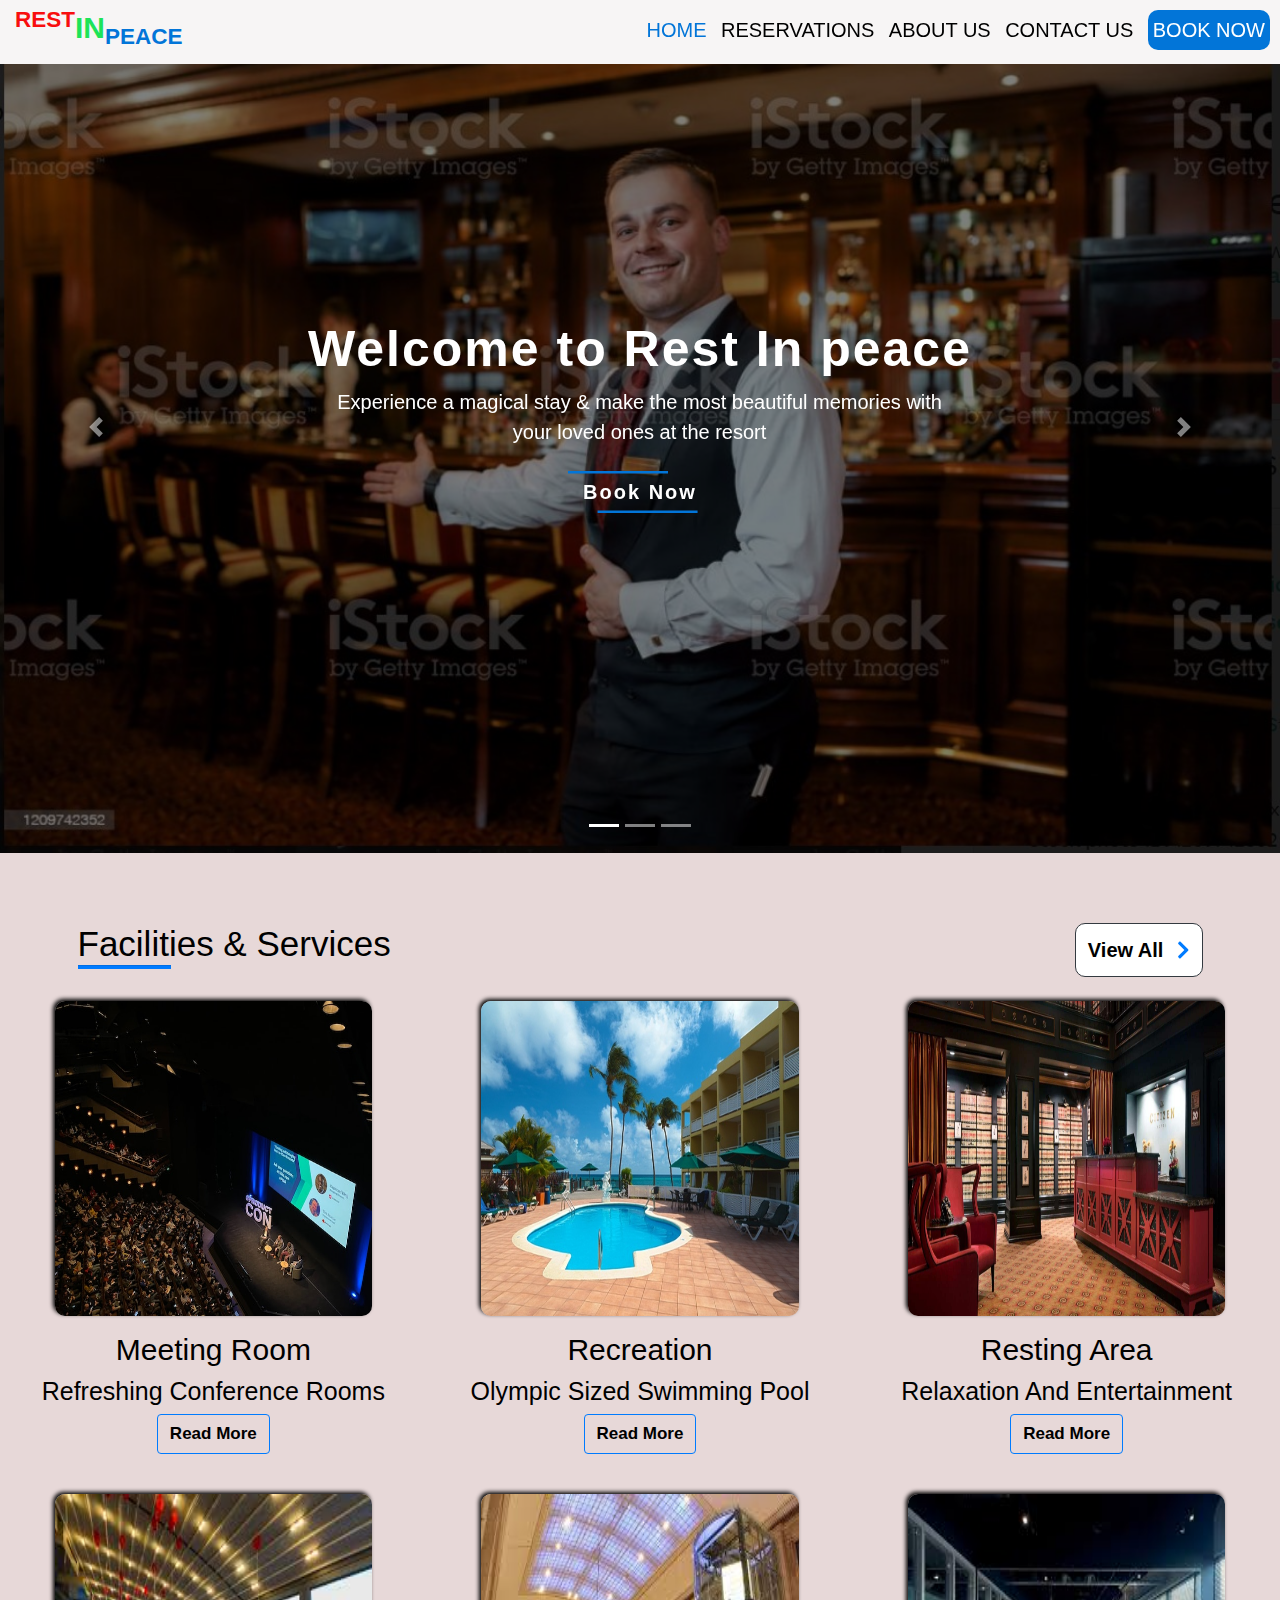
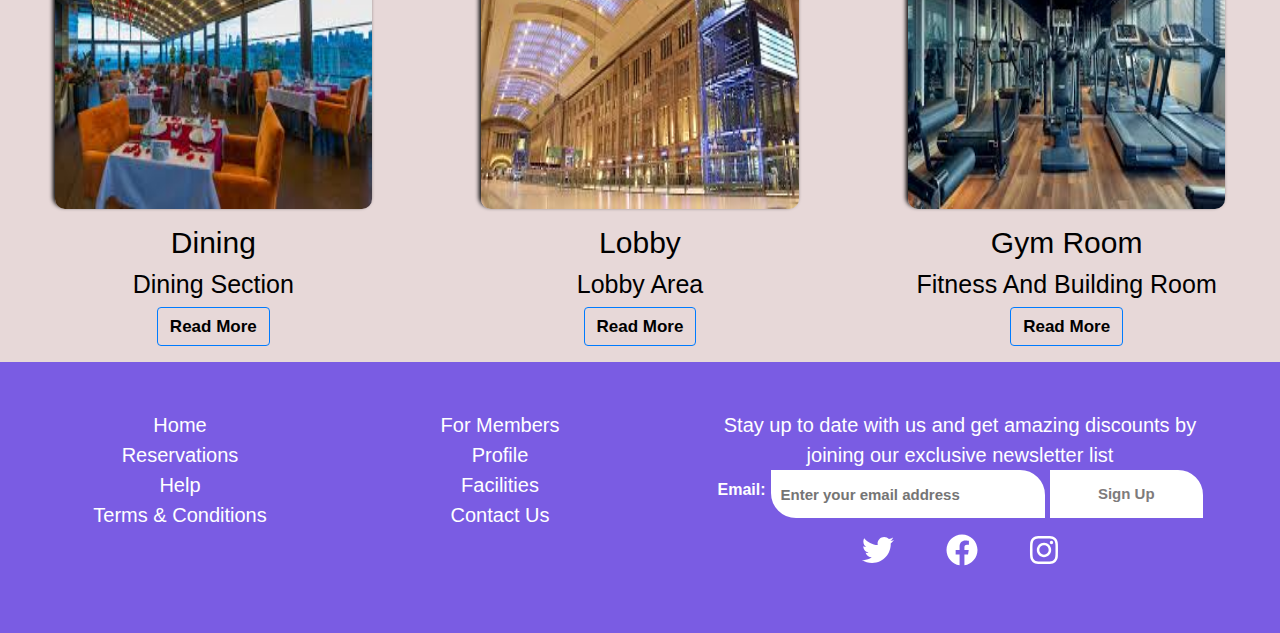
<file: index.html>
<!DOCTYPE html>
<html lang="en">
<head>
    <meta charset="UTF-8">
    <meta name="viewport" content="width=device-width, initial-scale=1.0">
    <meta name="description" content="The landing page of pleasure point hotel website">
    <!--link to css, bootstrap and fontawesome and font-family-->
    <link rel="stylesheet" href="./css/index.css" media="screen">
    <link rel="stylesheet" href="https://stackpath.bootstrapcdn.com/bootstrap/4.5.0/css/bootstrap.min.css" media="screen">
    <link href="https://fonts.googleapis.com/css2?family=Oswald&display=swap" rel="stylesheet">
    <link rel="stylesheet" href="https://unpkg.com/aos@2.3.1/dist/aos.css">
    <title>restInPeace.com</title>
</head>
<body>

    <!--start of header tag-->
    <header class="container-fluid">

        <!--start of hamburger button on small screen size-->
        <div class="collapse-btn d-md-none">
            <span class="collapse-btn__burger"></span>
        </div>
        <!--end of burger div on small screen size-->
        
        <!--start of logo-->
        <h1 id="logo"><sup>Rest</sup>in<sub>peace</sub></h1>
        <!--end of logo-->

        <!--start of navigation bar-->
        <nav class="nav">        
            <ul class="menu-nav">
                <li class="menu-nav__item"><a href="#home" class="menu-nav__link active" accesskey="h"><i class="fas fa-home d-md-none mr-2"></i>home</a></li>
                <li class="menu-nav__item"><a href="./html/reservation.html" class="menu-nav__link" accesskey="r"><i class="fas fa-key d-md-none mr-2"></i>reservations</a></li>
                <li class="menu-nav__item"><a href="./html/about.html" class="menu-nav__link" accesskey="a"><i class="fas fa-hotel d-md-none mr-2"></i>about us</a></li>
                <li class="menu-nav__item"><a href="./html/contact.html" class="menu-nav__link" accesskey="c"><i class="fas fa-phone d-md-none mr-2"></i>contact us</a></li>
                <li class="menu-nav__item" id="unique-li"><a href="./html/contact.html" id="unique__link" accesskey="b">book now</a></li>
            </ul>
        </nav>
        <!--end of navigation bar-->

    </header>
    <!--end of header tag-->

    <!--start of carousel section-->
    <section class="section1" id="home">
        <!--showing on small screen only-->
        <div class="d-md-none carousel slide" data-ride="carousel">
            <div class="carousel-inner">
                <div class="carousel-item active">
                    <img src="./images/wel.jpg" alt="First Image" class="d-block w-100 first-img">
                    <div class="carousel-caption embedded-text">
                        <h2 data-aos="zoom-in" data-aos-delay="100" data-aos-duration="1000" data-aos-easing="ease-in-out">Welcome to Rest In peace</h2>
                        <p data-aos="flip-left" data-aos-delay="1000" data-aos-duration="1000">Experience a magical stay & make the most beautiful memories with your loved ones at the resort</p>
                        <div class="text-center text-capitalize btn-div small-btn" data-aos="zoom-out" data-aos-delay="1000" data-aos-duration="1000">
                            <a href="./html/contact.html#book" class="text-white">
                                <svg><rect></rect></svg>
                                book now 
                            </a>
                        </div>
                    </div>
                </div>
            </div>
        </div>
        <!--end of showing on small screen-->

        <!--start of carousel showing on larger screens-->
        <div id="indicator" class="d-none d-md-block carousel slide" data-ride="carousel">
            <ol class="carousel-indicators">
                <li data-target="#indicator" data-slide-to="0" class="active"></li>
                <li data-target="#indicator" data-slide-to="1"></li>
                <li data-target="#indicator" data-slide-to="2"></li>
            </ol>
            <div class="carousel-inner">
                <div class="carousel-item active">
                    <img src="./images/wel.jpg" alt="First Image" class="d-block w-100 first-img">
                    <div class="carousel-caption d-none d-md-block embedded-text">
                        <h2  data-aos="zoom-in" data-aos-delay="100" data-aos-duration="1000" data-aos-easing="ease-in-out">Welcome to Rest In peace</h2>
                        <p data-aos="flip-left" data-aos-delay="1000" data-aos-duration="1000">Experience a magical stay & make the most beautiful memories with your loved ones at the resort</p>
                        <div class="text-center text-capitalize btn-div" data-aos="zoom-out" data-aos-delay="1000" data-aos-duration="1000">
                            <a href="./html/contact.html#book" class="text-white">
                                <svg><rect></rect></svg>
                                book now 
                            </a>
                        </div>
                    </div>
                </div>
                <div class="carousel-item">
                    <img src="./images/holiday1.jpg" alt="Second Image" class="d-block w-100 first-img">
                    <div class="carousel-caption d-none d-md-block embedded-text">
                        <h2>Welcome to Rest In peace</h2>
                        <p>Experience a magical stay & make the most beautiful memories with your loved ones at the resort</p>
                        <div class="text-center text-capitalize btn-div">
                            <a href="./html/contact.html#book" class="text-white">
                                <svg><rect></rect></svg>
                                book now 
                            </a>
                        </div>
                    </div>
                </div>
                <div class="carousel-item">
                    <img src="./images/pool_and_hotel.jpg" alt="Third Image" class="d-block w-100 first-img">
                    <div class="carousel-caption embedded-text">
                        <h2>Welcome to Rest In peace</h2>
                        <p>Experience a magical stay & make the most beautiful memories with your loved ones at the resort</p>
                        <div class="text-center text-capitalize btn-div">
                            <a href="./html/contact.html#book" class="text-white">
                                <svg><rect></rect></svg>
                                book now 
                            </a>
                        </div>
                    </div>
                </div>
            </div>
            <a href="#indicator" role="button" data-slide="prev" class="carousel-control-prev">
                <span class="carousel-control-prev-icon" aria-hidden="true"></span>
                <span class="sr-only">Previous</span>
            </a>
            <a href="#indicator" role="button" data-slide="next" class="carousel-control-next">
                <span class="carousel-control-next-icon" aria-hidden="true"></span>
                <span class="sr-only">Next</span>
            </a>
        </div>
        <!--end of showing on larger screens-->
    
    </section>
    <!--end of carousel section-->

    <!--start of facilities section-->
<section class="section3 container-fluid" id="facilities">
    <!--start of heading for facility part-->
    <div class="section2__head">
        <h3 class="text-capitalize">facilities & services<hr class="bg-primary second-hr"></h3>
        <button class="text-capitalize btn btn-outline-dark d-none d-md-block bg-white">
        <a href="./html/reservation.html">view all <i class="fas fa-chevron-right ml-2 fa-1x text-primary"></i></a>
        </button>
    </div>
    <!--end of heading for facilities part-->

    <!--start of flex style for facility part-->
    <div class="section2__flex">
        <div class="row">
            <div class="mt-4 col-md-6 col-lg-4">
                <figure>
                    <img class="second-img" src="./images/product-school-dJICd7b_LlE-unsplash.jpg" alt="My Suite">
                    <figcaption>
                        <h4 class="mt-3 text-capitalize">meeting room</h4>
                        <h5 class="text-capitalize">refreshing conference rooms</h5>
                        <button class="btn btn-outline-primary text-capitalize" data-toggle="modal" data-target="#read1">
                            <a href="#facilities" class="first-a">read more</a>
                        </button>
                    </figcaption>
                </figure>

                <!-- Modal -->
                <div class="modal fade" id="read1" tabindex="-1" role="dialog" aria-labelledby="exampleModalCenterTitle" aria-hidden="true">
                    <div class="modal-dialog modal-dialog-centered" role="document">
                      <div class="modal-content bg-white">
                        <div class="modal-header">
                          <h6 class="modal-title" id="exampleModalLongTitle">MEETING ROOM</h6>
                          <button type="button" class="close modal-btn" data-dismiss="modal" aria-label="Close">
                            <span aria-hidden="true">&times;</span>
                          </button>
                        </div>
                        <div class="modal-body">
                          <p>Our Conference room is quiet,cool and nice for handling for your various business</p>
                        </div>
                      </div>
                    </div>
                </div>
                <!--end of modal-->
            </div>

            <div class="mt-4 col-md-6 col-lg-4">
                <figure>
                    <img class="second-img" src="./images/pool_and_hotel.jpg" alt="My Suite">
                    <figcaption>
                        <h4 class="mt-3 text-capitalize">recreation</h4>
                        <h5 class="text-capitalize">olympic sized swimming pool</h5>
                        <button class="btn btn-outline-primary text-capitalize" data-toggle="modal" data-target="#read2">
                            <a href="#facilities" class="first-a">read more</a>
                        </button>
                    </figcaption>
                </figure>

                <!-- Modal -->
                <div class="modal fade" id="read2" tabindex="-1" role="dialog" aria-labelledby="exampleModalCenterTitle" aria-hidden="true">
                    <div class="modal-dialog modal-dialog-centered" role="document">
                      <div class="modal-content bg-white">
                        <div class="modal-header">
                          <h6 class="modal-title" id="exampleModalLongTitle">RECREATION</h6>
                          <button type="button" class="close modal-btn" data-dismiss="modal" aria-label="Close">
                            <span aria-hidden="true">&times;</span>
                          </button>
                        </div>
                        <div class="modal-body">
                          <p>Our Recreation area is one of the coolest place and is the best when talking about comfortability</p>
                        </div>
                      </div>
                    </div>
                </div>
                <!--end of modal-->
            </div>

            <div class="mt-4 d-none d-md-block col-md-6 col-lg-4">
                <figure>
                    <img class="second-img" src="./images/rest.jpg" alt="My Suite">
                    <figcaption>
                        <h4 class="mt-3 text-capitalize">resting area</h4>
                        <h5 class="text-capitalize">relaxation and entertainment</h5>
                        <button class="btn btn-outline-primary text-capitalize" data-toggle="modal" data-target="#read3">
                            <a href="#facilities" class="first-a">read more</a>
                        </button>
                    </figcaption>
                </figure>

                <!-- Modal -->
                <div class="modal fade" id="read3" tabindex="-1" role="dialog" aria-labelledby="exampleModalCenterTitle" aria-hidden="true">
                    <div class="modal-dialog modal-dialog-centered" role="document">
                      <div class="modal-content bg-white">
                        <div class="modal-header">
                          <h6 class="modal-title" id="exampleModalLongTitle">RESTING AREA</h6>
                          <button type="button" class="close modal-btn" data-dismiss="modal" aria-label="Close">
                            <span aria-hidden="true">&times;</span>
                          </button>
                        </div>
                        <div class="modal-body">
                          <p>Our Resting area is the best when talking about comfortability</p>
                        </div>
                      </div>
                    </div>
                </div>
                <!--end of modal-->
            </div>

            <div class="mt-4 d-none d-md-block col-md-6 col-lg-4">
                <figure>
                    <img class="second-img" src="./images/dining.jpg" alt="My Suite">
                    <figcaption>
                        <h4 class="mt-3 text-capitalize">dining</h4>
                        <h5 class="text-capitalize">dining section</h5>
                        <button class="btn btn-outline-primary text-capitalize" data-toggle="modal" data-target="#read4">
                            <a href="#facilities" class="first-a">read more</a>
                        </button>
                    </figcaption>
                </figure>

                <!-- Modal -->
            <div class="modal fade" id="read4" tabindex="-1" role="dialog" aria-labelledby="exampleModalCenterTitle" aria-hidden="true">
                <div class="modal-dialog modal-dialog-centered" role="document">
                  <div class="modal-content bg-white">
                    <div class="modal-header">
                      <h6 class="modal-title" id="exampleModalLongTitle">DINING AREA</h6>
                      <button type="button" class="close modal-btn" data-dismiss="modal" aria-label="Close">
                        <span aria-hidden="true">&times;</span>
                      </button>
                    </div>
                    <div class="modal-body">
                      <p>Our Dining section serves and offer you all kind of food varities</p>
                    </div>
                  </div>
                </div>
            </div>
                <!--end of modal-->
            </div>

            <div class="mt-4 d-none d-md-block col-md-6 col-lg-4">
                <figure>
                    <img class="second-img" src="./images/lobby.jpg" alt="My Suite">
                    <figcaption>
                        <h4 class="mt-3 text-capitalize">lobby</h4>
                        <h5 class="text-capitalize">lobby area</h5>
                        <button class="btn btn-outline-primary text-capitalize" data-toggle="modal" data-target="#read5">
                            <a href="#facilities" class="first-a">read more</a>
                        </button>
                    </figcaption>
                </figure>

                <!-- Modal -->
                <div class="modal fade" id="read5" tabindex="-1" role="dialog" aria-labelledby="exampleModalCenterTitle" aria-hidden="true">
                    <div class="modal-dialog modal-dialog-centered" role="document">
                      <div class="modal-content bg-white">
                        <div class="modal-header">
                          <h6 class="modal-title" id="exampleModalLongTitle">LOBBY</h6>
                          <button type="button" class="close modal-btn" data-dismiss="modal" aria-label="Close">
                            <span aria-hidden="true">&times;</span>
                          </button>
                        </div>
                        <div class="modal-body">
                          <p>Our lobby are is readily available for your relaxing and welcomin august visitors</p>
                        </div>
                      </div>
                    </div>
                </div>
               <!--end of modal-->
            </div>

            <div class="mt-4 d-none d-md-block col-md-6 col-lg-4">
                <figure>
                    <img class="second-img" src="./images/gym.jpg" alt="My Suite">
                    <figcaption>
                        <h4 class="mt-3 text-capitalize">gym room</h4>
                        <h5 class="text-capitalize">fitness and building room</h5>
                        <button class="btn btn-outline-primary text-capitalize" data-toggle="modal" data-target="#read6">
                            <a href="#facilities" class="first-a">read more</a>
                        </button>
                    </figcaption>
                </figure>

                <!-- Modal -->
                <div class="modal fade" id="read6" tabindex="-1" role="dialog" aria-labelledby="exampleModalCenterTitle" aria-hidden="true">
                    <div class="modal-dialog modal-dialog-centered" role="document">
                      <div class="modal-content bg-white">
                        <div class="modal-header">
                          <h6 class="modal-title" id="exampleModalLongTitle">GYM AREA</h6>
                          <button type="button" class="close modal-btn" data-dismiss="modal" aria-label="Close">
                            <span aria-hidden="true">&times;</span>
                          </button>
                        </div>
                        <div class="modal-body">
                          <p>Our Gym section is readily available for your body building</p>
                        </div>
                      </div>
                    </div>
                </div>
                <!--end of modal-->
            </div>
        </div>
        <!--end of flex style for facility part-->

        <!--start of button for small screen size-->
        <div class="text-capitalize d-sm-block d-md-none btn-div">
            <a href="./html/reservation.html">
                <svg><rect></rect></svg>
                view all 
            </a>
        </div>
        <!--end of button for small screen size-->
    </section>
<!--end of facilities section-->




    <!--start of footer section-->
        <section class="section6 bg-dark container-fluid">
            <div class="footer__div1 py-5 row">

                <div class="text-capitalize div2 col-md-6 col-lg-3">
                    <ul class="ul1 d-flex">
                        <li><a href="#home">home</a></li>
                        <li><a href="./html/reservation.html">reservations</a></li>
                        <li><a href="./html/about.html">help</a></li>
                        <li class="d-none d-md-block"><a href="./html/about.html">terms & conditions</a></li>
                    </ul>
                </div>

                <div class="text-capitalize div2 d-none d-md-block col-md-6 col-lg-3">
                    <ul class="ul1">
                        <li><a href="#">for members</a></li>
                        <li><a href="#">profile</a></li>
                        <li><a href="#facilities">facilities</a></li>
                        <li><a href="./html/contact.html">contact us</a></li>
                    </ul>
                </div>

                <div class="div4 col-lg-6">
                    <p>Stay up to date with us and get amazing discounts by joining our exclusive newsletter list</p>
                    <form action="mailto:pathakanuj7521@gmail.com" method="POST">
                        <div class="d-flex justify-content-center">
                            <label for="email" class="font-weight-bolder mt-2"> Email:</label>
                            <input type="email" id="email" placeholder="Enter your email address" class="pl-2" required>
                            <button class="text-capitalize" data-toggle="modal" data-target="#sign">sign up</button>
                        </div>
                    </form>
                    <div class="my-3 font-div">
                            <a href="https://twitter.com/RAMANUJPATHAK11" target="_blank" rel="noreferrer"><i class="fab fa-twitter text-white fa-2x"></i></a>
                            <a href="https://www.facebook.com/ramanuj.pathak.796/" target="_blank" rel="noreferrer"><i class="fab fa-facebook text-white fa-2x mx-5"></i></a>
                            <a href="https://www.instagram.com/ramanuj.pathak.796/" target="_blank" rel="noreferrer"><i class="fab fa-instagram text-white fa-2x"></i></a>
                    </div>             
                </div>
                
            </div>
        </section>
    <!--end of footer section-->

    <!--link to js and jquery, popper and font awesome-->
    <script src="./js/index.js"></script>
    <script src="./js/all.js"></script>
    <script defer src="https://code.jquery.com/jquery-3.5.1.slim.min.js"></script>
    <script defer src="https://stackpath.bootstrapcdn.com/bootstrap/4.5.0/js/bootstrap.min.js"></script>
    <script src="https://unpkg.com/aos@2.3.1/dist/aos.js"></script>
    <script src="./js/scripts.js"></script>
</body>
</html>
</file>
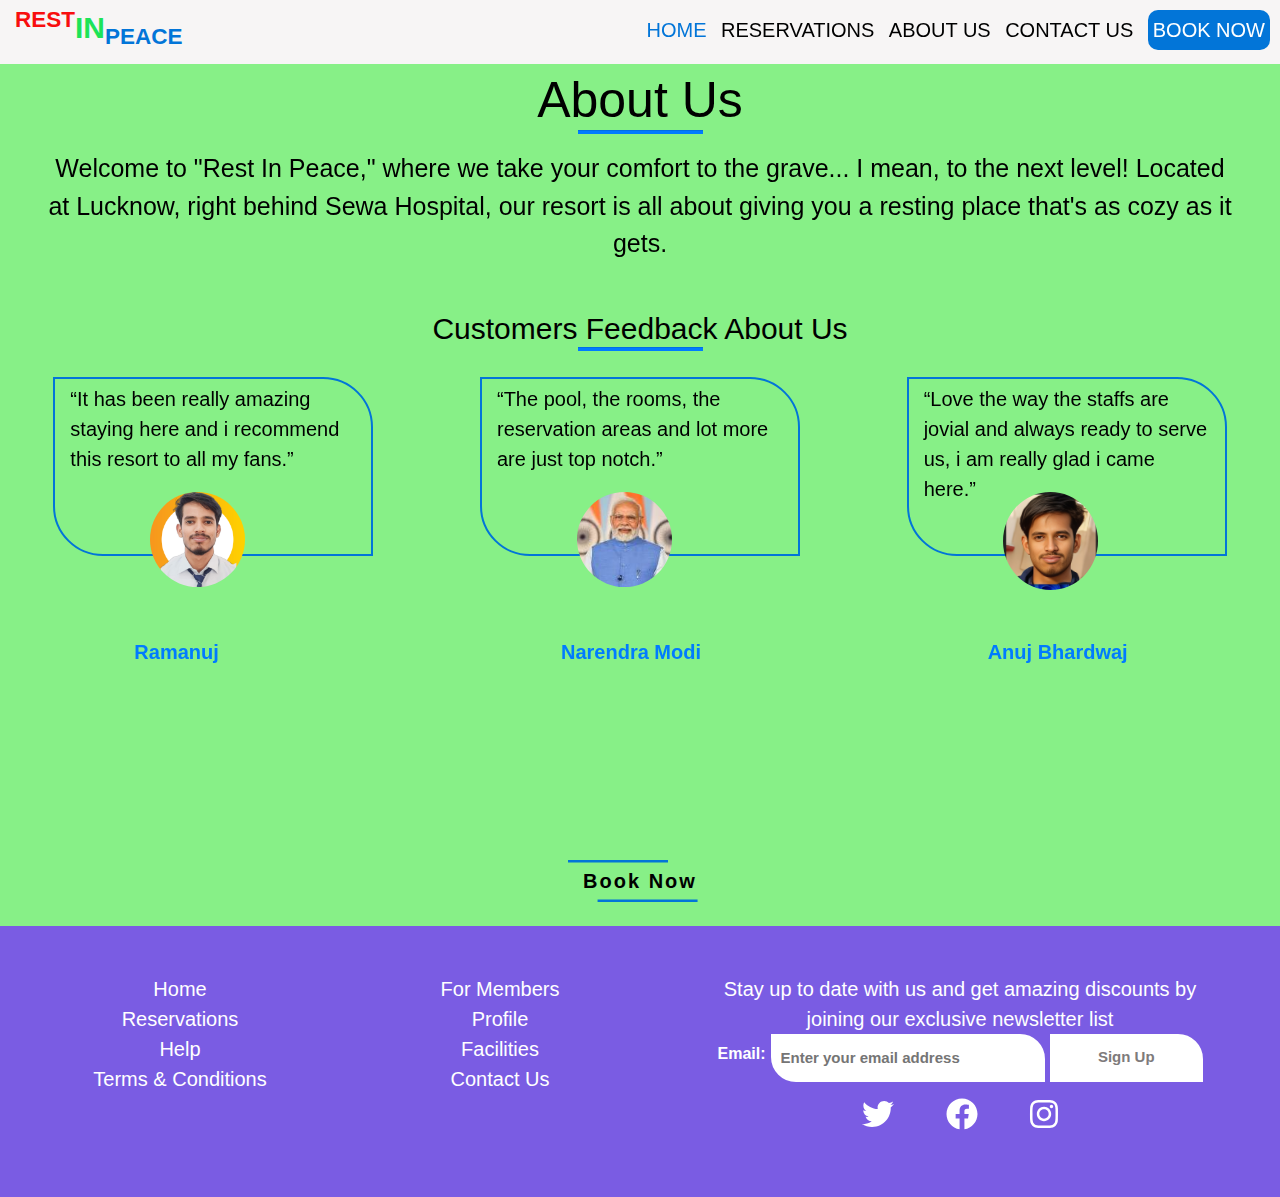
<file: html/about.html>
<!DOCTYPE html>
<html lang="en">
<head>
    <meta charset="UTF-8">
    <meta name="viewport" content="width=device-width, initial-scale=1.0">
    <meta name="description" content="The about page of pleasure point hotel website">
    <!--link to css, bootstrap and fontawesome and font-family-->
    <link rel="stylesheet" href="../css/about.css" media="screen">
    <link rel="stylesheet" href="https://stackpath.bootstrapcdn.com/bootstrap/4.5.0/css/bootstrap.min.css" media="screen">
    <link href="https://fonts.googleapis.com/css2?family=Oswald&display=swap" rel="stylesheet">
    <link rel="stylesheet" href="https://unpkg.com/aos@2.3.1/dist/aos.css">
    <title>restInPeace.com/about</title>
</head>
<body>

        <!--start of header tag-->
        <header class="container-fluid">

            <!--start of hamburger button on small screen size-->
            <div class="collapse-btn d-md-none">
                <span class="collapse-btn__burger"></span>
            </div>
            <!--end of burger div on small screen size-->
            
            <!--start of logo-->
            <h1 id="logo"><sup>Rest</sup>in<sub>peace</sub></h1>
            <!--end of logo-->
    
            <!--start of navigation bar-->
            <nav class="nav">        
                <ul class="menu-nav">
                    <li class="menu-nav__item"><a href="../index.html" class="menu-nav__link active" accesskey="h"><i class="fas fa-home d-md-none mr-2"></i>home</a></li>
                    <li class="menu-nav__item"><a href="./reservation.html" class="menu-nav__link" accesskey="r"><i class="fas fa-key d-md-none mr-2"></i>reservations</a></li>
                    <li class="menu-nav__item"><a href="#about" class="menu-nav__link" accesskey="a"><i class="fas fa-hotel d-md-none mr-2"></i>about us</a></li>
                    <li class="menu-nav__item"><a href="./contact.html" class="menu-nav__link" accesskey="c"><i class="fas fa-phone d-md-none mr-2"></i>contact us</a></li>
                    <li class="menu-nav__item" id="unique-li"><a href=".contact.html" id="unique__link" accesskey="b">book now</a></li>
                </ul>
            </nav>
            <!--end of navigation bar-->
    
        </header>
        <!--end of header tag-->

        <!--start of about section-->
        <section class="section4 container-fluid" id="about">
            <div class="text-center section4__div1">
                <h3 class="text-capitalize mb-3" data-aos="fade-right" data-aos-delay="100" data-aos-duration="1000" data-aos-easing="ease-in-out">about us<hr class="bg-primary about-hr second-hr"></h3>
                <p data-aos="fade-left" data-aos-delay="500" data-aos-duration="1000" data-aos-easing="ease-in-out">
                    Welcome to "Rest In Peace," where we take your comfort to the grave... I mean, to the next level! Located at Lucknow, right behind Sewa Hospital, our resort is all about giving you a resting place that's as cozy as it gets.
                </p>
            </div>

            <div class="mt-5 section4__div2">
                <h3 class="text-center text-capitalize mb-3">customers feedback about us<hr class="bg-primary about-hr second-hr"></h3>
                <div class="row">
                    <div class="section4__div2__flex__1 col-md-4 col-lg-3"  data-aos="fade-right" data-aos-delay="100" data-aos-duration="1000" data-aos-easing="ease-in-out">
                        <q>It has been really amazing staying here and i recommend this resort to all my fans.</q>
                        <img src="../images/profile-pic (13).png" alt="Anthony Joshua" class="quote-img d-none d-md-block">
                        <p class="text-primary text-capitalize">Ramanuj</p>
                    </div>
                    <div class="section4__div2__flex__1 col-md-4 col-lg-3" data-aos="fade-up" data-aos-delay="100" data-aos-duration="1000" data-aos-easing="ease-in-out">
                        <q>The pool, the rooms, the reservation areas and lot more are just top notch.</q>
                        <img src="../images/modi.jpg" alt="Narendra Modi" class="quote-img d-none d-md-block">
                        <p class="text-primary text-capitalize">Narendra Modi</p>
                    </div>
                    <div class="section4__div2__flex__1 d-none d-lg-block col-md-4 col-lg-3" data-aos="fade-left" data-aos-delay="100" data-aos-duration="1000" data-aos-easing="ease-in-out">
                        <q>Love the way the staffs are jovial and always ready to serve us, i am really glad i came here.</q>
                        <img src="../images/hart1.png" alt="Kelvin Hart" class="quote-img d-none d-md-block">
                        <p class="text-primary text-capitalize" id="">Anuj Bhardwaj</p>
                    </div>
                </div>
            </div>
            
            <div class="text-center text-capitalize btn-div">
                <a href="./contact.html#book">
                    <svg><rect></rect></svg>
                    book now 
                </a>
            </div>

        </section>

        
    <!--end of about section-->

       <!--start of footer section-->
       <section class="section6 bg-dark container-fluid">
        <div class="footer__div1 py-5 row">

            <div class="text-capitalize div2 col-md-6 col-lg-3">
                <ul class="ul1 d-flex">
                    <li><a href="#home">home</a></li>
                    <li><a href="./reservation.html">reservations</a></li>
                    <li><a href="./about.html">help</a></li>
                    <li class="d-none d-md-block"><a href="./about.html">terms & conditions</a></li>
                </ul>
            </div>

            <div class="text-capitalize div2 d-none d-md-block col-md-6 col-lg-3">
                <ul class="ul1">
                    <li><a href="#">for members</a></li>
                    <li><a href="#">profile</a></li>
                    <li><a href="#facilities">facilities</a></li>
                    <li><a href="./contact.html">contact us</a></li>
                </ul>
            </div>

            <div class="div4 col-lg-6">
                <p>Stay up to date with us and get amazing discounts by joining our exclusive newsletter list</p>
                <form action="mailto:pathakanuj7521@gmail.com" method="POST">
                    <div class="d-flex justify-content-center">
                        <label for="email" class="font-weight-bolder mt-2"> Email:</label>
                        <input type="email" id="email" placeholder="Enter your email address" class="pl-2" required>
                        <button class="text-capitalize" data-toggle="modal" data-target="#sign">sign up</button>
                    </div>
                </form>
                <div class="my-3 font-div">
                        <a href="https://twitter.com/RAMANUJPATHAK11" target="_blank" rel="noreferrer"><i class="fab fa-twitter text-white fa-2x"></i></a>
                        <a href="https://www.facebook.com/ramanuj.pathak.796/" target="_blank" rel="noreferrer"><i class="fab fa-facebook text-white fa-2x mx-5"></i></a>
                        <a href="https://www.instagram.com/ramanuj.pathak.796/" target="_blank" rel="noreferrer"><i class="fab fa-instagram text-white fa-2x"></i></a>
                </div>             
            </div>
            
        </div>
    </section>
<!--end of footer section-->

<!--link to js and jquery, popper and font awesome-->
<script src="../js/index.js"></script>
<script src="../js/all.js"></script>
<script defer src="https://code.jquery.com/jquery-3.5.1.slim.min.js"></script>
<script defer src="https://stackpath.bootstrapcdn.com/bootstrap/4.5.0/js/bootstrap.min.js"></script>
<script src="https://unpkg.com/aos@2.3.1/dist/aos.js"></script>
<script src="../js/scripts.js"></script>
</body>
</html>
</file>
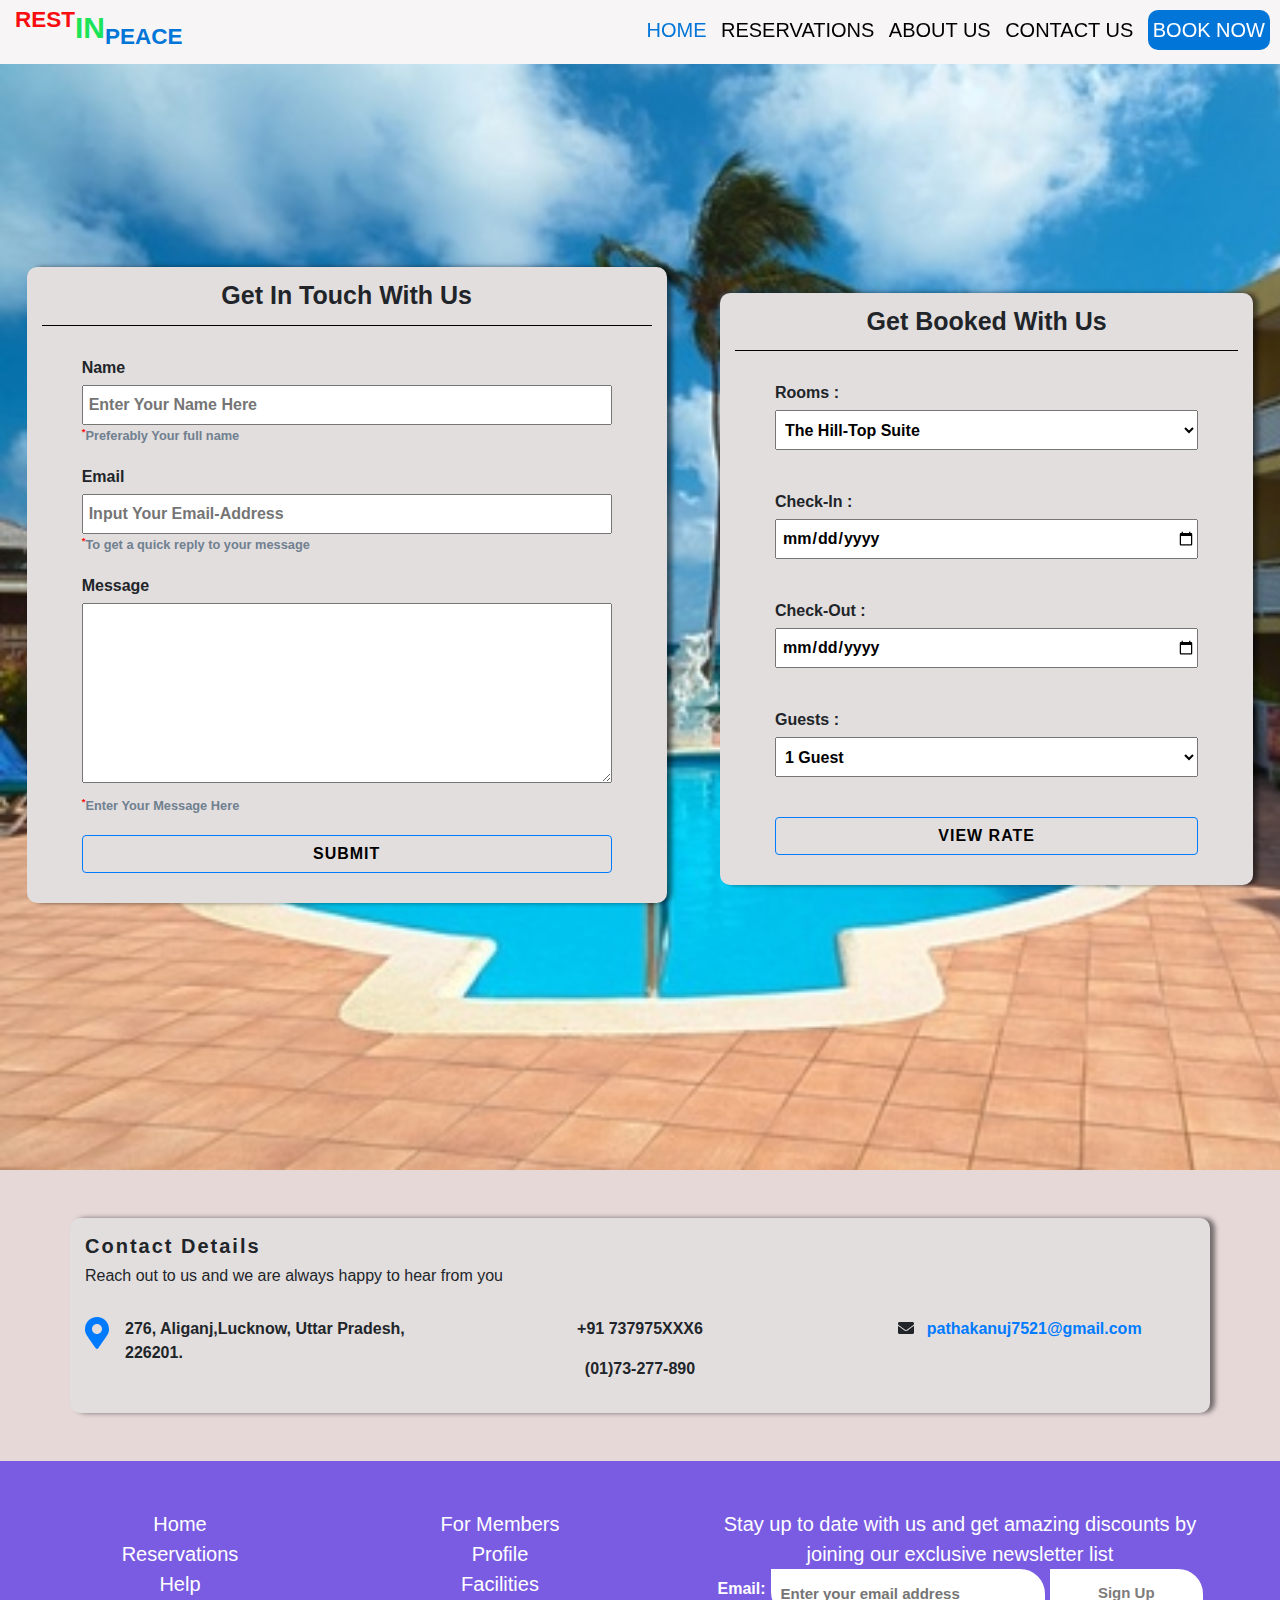
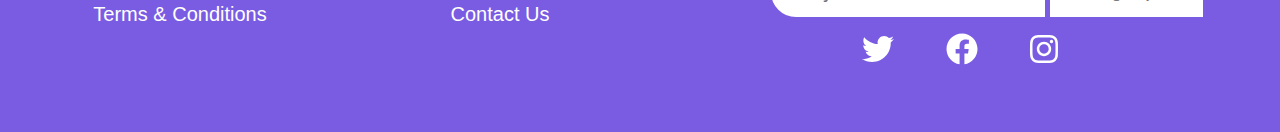
<file: html/contact.html>
<!DOCTYPE html>
<html lang="en">
<head>
    <meta charset="UTF-8">
    <meta name="viewport" content="width=device-width, initial-scale=1.0">
    <meta name="description" content="The contact page of pleasure point hotel website">
    <!--link to css, bootstrap and fontawesome and font-family-->
    <link rel="stylesheet" href="../css/contact.css" media="screen">
    <link rel="stylesheet" href="https://stackpath.bootstrapcdn.com/bootstrap/4.5.0/css/bootstrap.min.css" media="screen">
    <link href="https://fonts.googleapis.com/css2?family=Oswald&display=swap" rel="stylesheet">
    <title>restInPeace.com/contact</title>
</head>
<body>

        <!--start of header tag-->
        <header class="container-fluid">

            <!--start of hamburger button on small screen size-->
            <div class="collapse-btn d-md-none">
                <span class="collapse-btn__burger"></span>
            </div>
            <!--end of burger div on small screen size-->
            
            <!--start of logo-->
            <h1 id="logo"><sup>Rest</sup>in<sub>peace</sub></h1>
            <!--end of logo-->
    
            <!--start of navigation bar-->
            <nav class="nav">        
                <ul class="menu-nav">
                    <li class="menu-nav__item"><a href="../index.html" class="menu-nav__link active" accesskey="h"><i class="fas fa-home d-md-none mr-2"></i>home</a></li>
                    <li class="menu-nav__item"><a href="./reservation.html" class="menu-nav__link" accesskey="r"><i class="fas fa-key d-md-none mr-2"></i>reservations</a></li>
                    <li class="menu-nav__item"><a href="./about.html" class="menu-nav__link" accesskey="a"><i class="fas fa-hotel d-md-none mr-2"></i>about us</a></li>
                    <li class="menu-nav__item"><a href="#contact" class="menu-nav__link" accesskey="c"><i class="fas fa-phone d-md-none mr-2"></i>contact us</a></li>
                    <li class="menu-nav__item" id="unique-li"><a href="#contact" id="unique__link" accesskey="b">book now</a></li>
                </ul>
            </nav>
            <!--end of navigation bar-->
    
        </header>
        <!--end of header tag-->

        <!--start of contact section-->
            <section class="section5 container-fluid" id="contact">
                <div class="contact-div1 row">
                        
                    <div class="container col-lg-6">

                        <div class="head text-capitalize font-weight-bold text-center">get in touch with us</div>
                
                        <form id="form" class="form">
                
                            <div class="control">
                                <label for="name">Name</label>
                                <input type="text" id="name" name="name" placeholder="Enter Your Name Here">
                                <i class="fas fa-check-circle check"></i>
                                <i class="fas fa-exclamation-circle exclame"></i>
                                <small>
                                    <sup>*</sup>Preferably Your full name
                                </small>
                            </div>
                
                            <div class="control">
                                <label for="email">Email</label>
                                <input type="email" id="email" name="email" placeholder="Input Your Email-Address">
                                <i class="fas fa-check-circle check"></i>
                                <i class="fas fa-exclamation-circle exclame"></i>
                                <small>
                                    <sup>*</sup>To get a quick reply to your message
                                </small>
                            </div>

                            <div class="control">
                                <label for="message">Message</label>
                                <textarea id="message" name="message"></textarea>
                                <i class="fas fa-check-circle check"></i>
                                <i class="fas fa-exclamation-circle exclame"></i>
                                <small>
                                    <sup>*</sup>Enter Your Message Here
                                </small>
                            </div>
                
                            <button class="btn btn-outline-primary">submit</button>
                        </form>
                    </div>

                    <div class="col-lg-5 container mt-2" id="book">
                        <div class="head text-capitalize font-weight-bold text-center">get booked with us</div>
                        <form action="#" class="form">
                            <div class="control">
                                <label for="rooms">Rooms :</label> 
                                <select name="loc" id="loc" class="text-capitalize">
                                    <option value="hill">the hill-top suite</option>
                                    <option value="sea">the sea-side suite</option>
                                    <option value="main">the main suite</option>
                                    <option value="legend">the legend-side suite</option>
                                    <option value="master">the master-top suite</option>
                                    <option value="sea1">the sea-view suite</option>
                                </select>
                            </div>
    
                            <div class="control">
                                <label for="dateIn">Check-In :</label>
                                <input type="date">
                           </div>

                            <div class="control">
                                <label for="dateOut">Check-Out :</label>
                                <input type="date">
                            </div>

                            <div class="control">
                                <label for="guest">Guests :</label>
                                <select name="guest" id="guest" class="text-capitalize">
                                    <option value="first">1 guest</option>
                                    <option value="second">2 guests</option>
                                    <option value="third">3 guests</option>
                                    <option value="four">4 guests</option>
                                    <option value="more">5+ guests</option>
                                </select>
                            </div>

                            <button class="btn btn-outline-primary">view rate</button>
    
                            </form>
                    </div>
                </div>
            </section>
        <!--end of contact section-->

        <!--start of information section-->
            <section class="container-fluid info">
                <div class="container py-3 my-5">
                    <h5 class="text-capitalize font-weight-bolder">contact details</h5>
                    <h6>Reach out to us and we are always happy to hear from you</h6><br>
                    <div class="row">
                        <div class="col-md-7 col-lg-4 ads d-flex font-weight-bolder">
                            <i class="fas fa-map-marker-alt fa-2x text-primary mr-3"></i>
                            <address>
                                276, Aliganj,Lucknow, Uttar Pradesh, 226201. <br>
                            </address>
                        </div>
                    
                        <div class="col-md-5 col-lg-4 text-center font-weight-bolder">
                            <p>+91 737975XXX6</p>
                            <p>(01)73-277-890</p>
                        </div>
                        <div class="col-md-12 col-lg-4 email text-center font-weight-bolder">
                            <i class="fas fa-envelope mr-2"></i>
                            <a href="mailto:pathakanuj7521@gmail.com">pathakanuj7521@gmail.com</a>
                        </div>
                    </div>
                </div>
            </section>
        <!--end of information section-->
    

          <!--start of footer section-->
        <section class="section6 bg-dark container-fluid">
            <div class="footer__div1 py-5 row">

                <div class="text-capitalize div2 col-md-6 col-lg-3">
                    <ul class="ul1 d-flex">
                        <li><a href="#home">home</a></li>
                        <li><a href="./reservation.html">reservations</a></li>
                        <li><a href="./about.html">help</a></li>
                        <li class="d-none d-md-block"><a href="./about.html">terms & conditions</a></li>
                    </ul>
                </div>

                <div class="text-capitalize div2 d-none d-md-block col-md-6 col-lg-3">
                    <ul class="ul1">
                        <li><a href="#">for members</a></li>
                        <li><a href="#">profile</a></li>
                        <li><a href="#facilities">facilities</a></li>
                        <li><a href="./contact.html">contact us</a></li>
                    </ul>
                </div>

                <div class="div4 col-lg-6">
                    <p>Stay up to date with us and get amazing discounts by joining our exclusive newsletter list</p>
                    <form action="mailto:pathakanuj7521@gmail.com" method="POST">
                        <div class="d-flex justify-content-center">
                            <label for="email" class="font-weight-bolder mt-2"> Email:</label>
                            <input type="email" id="email" placeholder="Enter your email address" class="pl-2" required>
                            <button class="text-capitalize" data-toggle="modal" data-target="#sign">sign up</button>
                        </div>
                    </form>
                    <div class="my-3 font-div">
                            <a href="https://twitter.com/RAMANUJPATHAK11" target="_blank" rel="noreferrer"><i class="fab fa-twitter text-white fa-2x"></i></a>
                            <a href="https://www.facebook.com/ramanuj.pathak.796/" target="_blank" rel="noreferrer"><i class="fab fa-facebook text-white fa-2x mx-5"></i></a>
                            <a href="https://www.instagram.com/ramanuj.pathak.796/" target="_blank" rel="noreferrer"><i class="fab fa-instagram text-white fa-2x"></i></a>
                    </div>             
                </div>
                
            </div>
        </section>
    <!--end of footer section-->

    <!--link to js and jquery, popper and font awesome-->
    <script src="../js/index.js"></script>
    <script src="../js/all.js"></script>
    <script defer src="https://code.jquery.com/jquery-3.5.1.slim.min.js"></script>
    <script defer src="https://stackpath.bootstrapcdn.com/bootstrap/4.5.0/js/bootstrap.min.js"></script>
    <script src="https://unpkg.com/aos@2.3.1/dist/aos.js"></script>
    <script src="../js/scripts.js"></script>
</body>
</html>
</file>
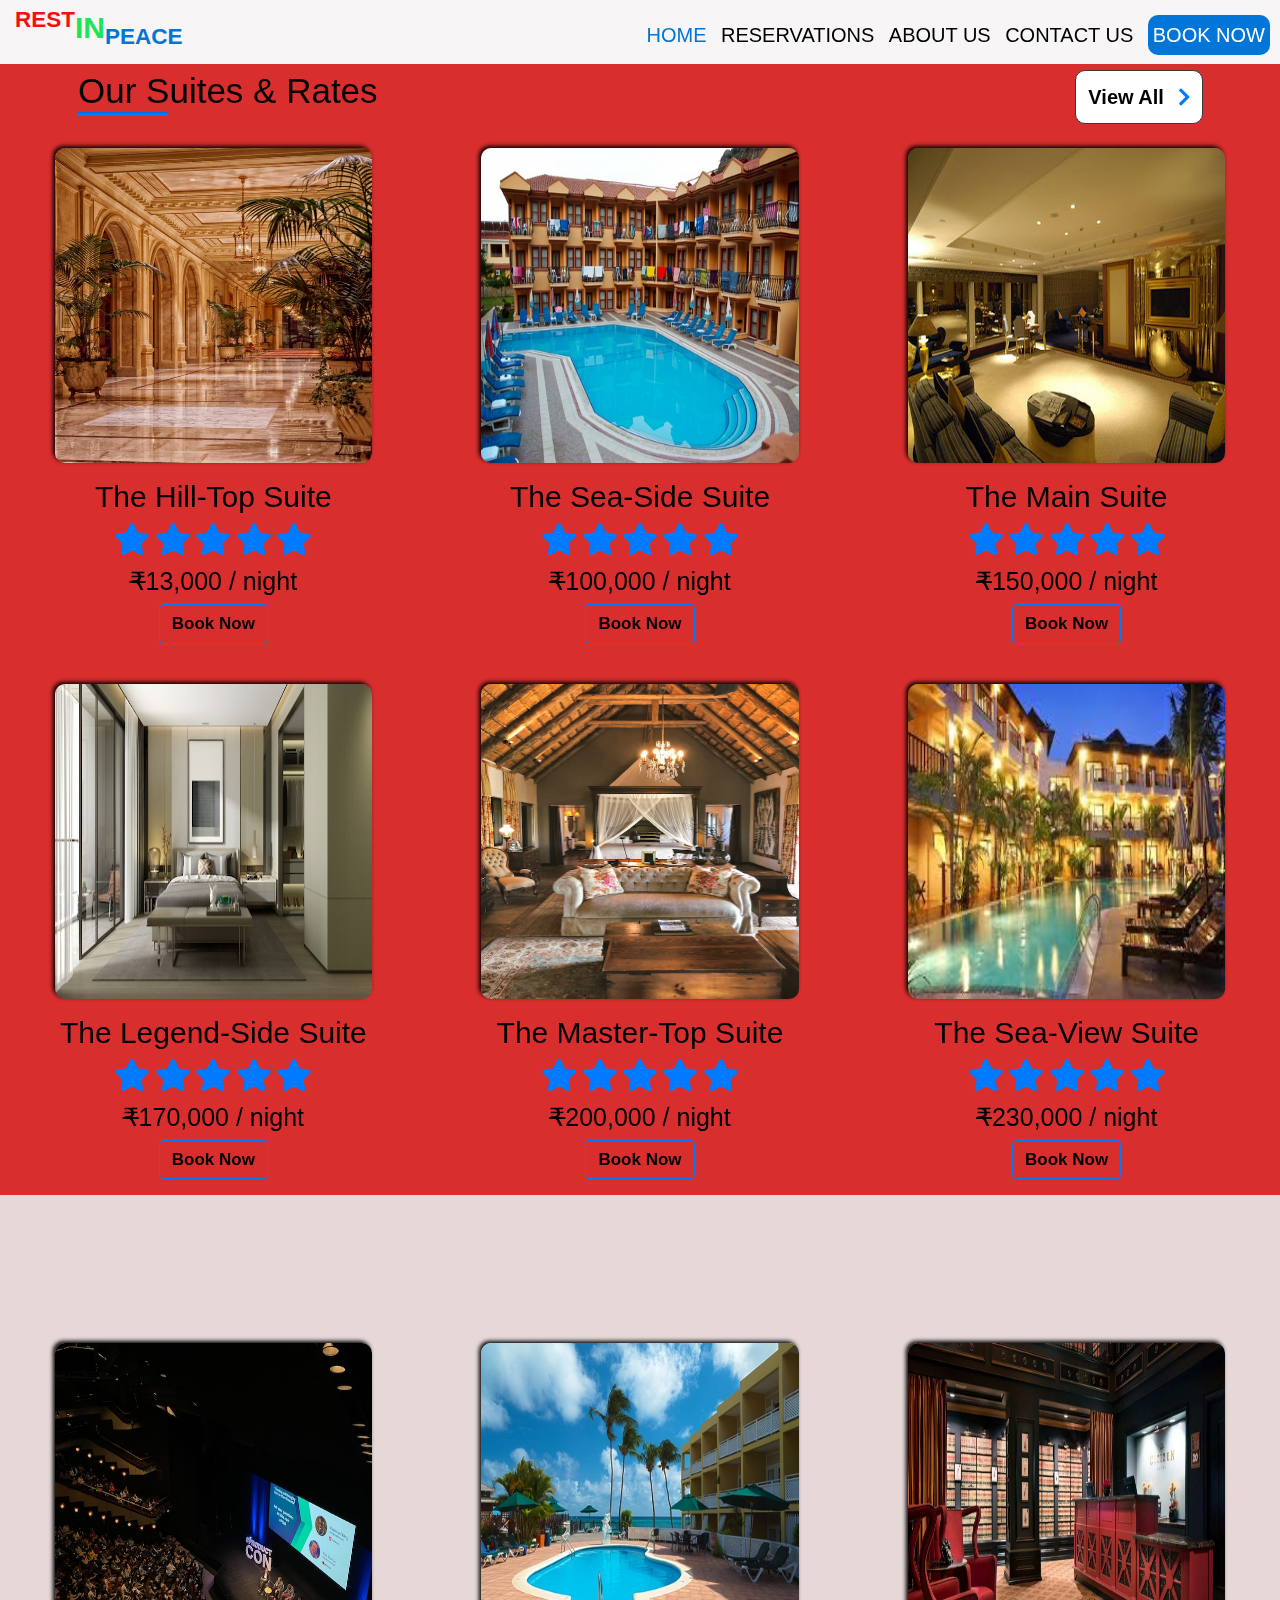
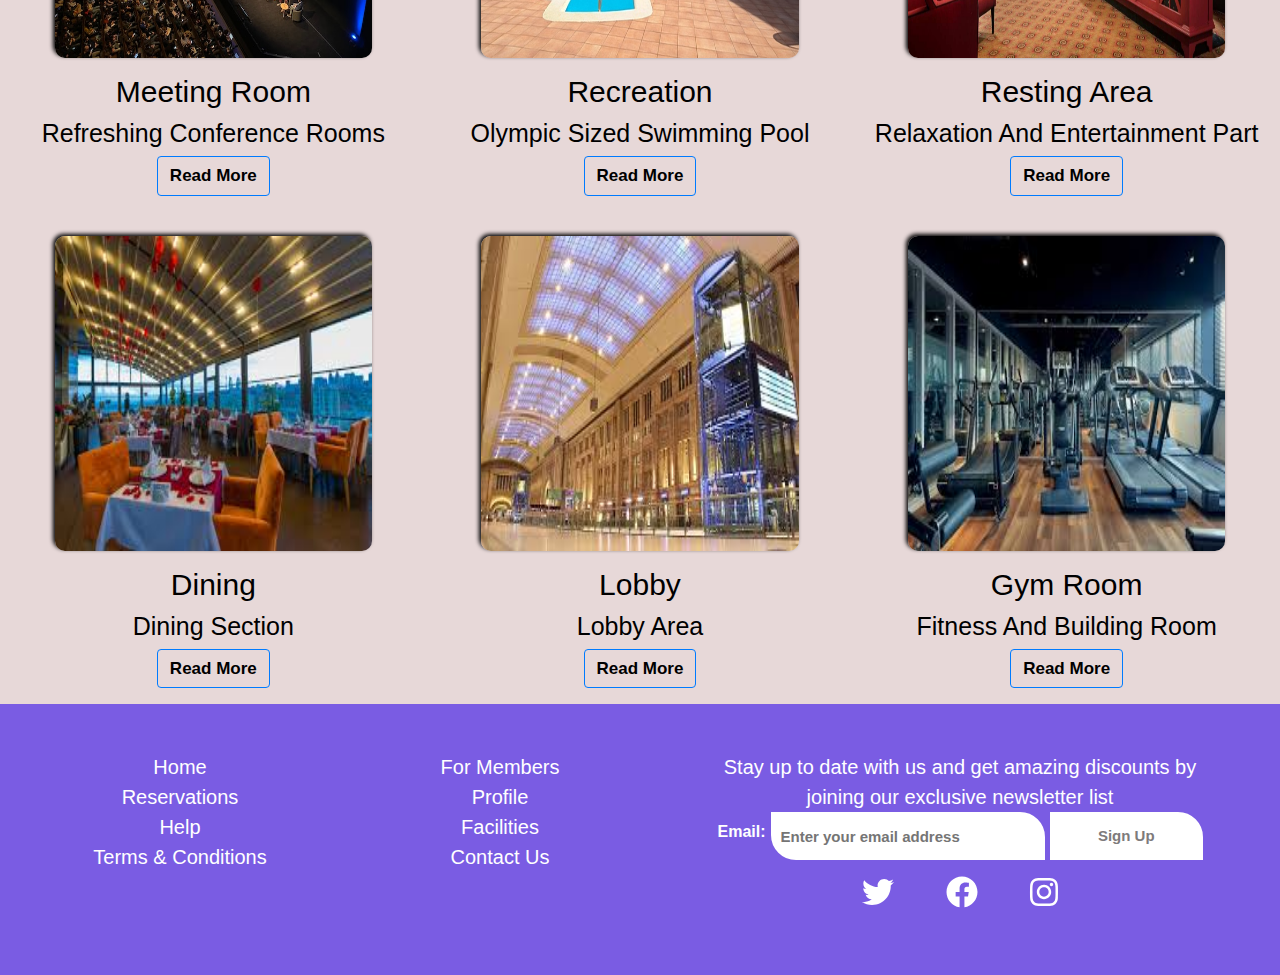
<file: html/reservation.html>
<!DOCTYPE html>
<html lang="en">
<head>
    <meta charset="UTF-8">
    <meta name="viewport" content="width=device-width, initial-scale=1.0">
    <meta name="description" content="The reservation page of pleasure point hotel website">
    <!--link to css, bootstrap and fontawesome and font-family-->
    <link rel="stylesheet" href="../css/reservation.css" media="screen">
    <link rel="stylesheet" href="https://stackpath.bootstrapcdn.com/bootstrap/4.5.0/css/bootstrap.min.css" media="screen">
    <link href="https://fonts.googleapis.com/css2?family=Oswald&display=swap" rel="stylesheet">
    <link rel="stylesheet" href="https://unpkg.com/aos@2.3.1/dist/aos.css">
    <title>restInPeace.com/reservation</title>
</head>
<body>

    <!--start of header tag-->
    <header class="container-fluid">

        <!--start of hamburger button on small screen size-->
        <div class="collapse-btn d-md-none">
            <span class="collapse-btn__burger"></span>
        </div>
        <!--end of burger div on small screen size-->
        
       <!--start of logo-->
       <h1 id="logo"><sup>Rest</sup>in<sub>peace</sub></h1>
       <!--end of logo-->

        <!--start of navigation bar-->
        <nav class="nav">        
            <ul class="menu-nav">
                <li class="menu-nav__item"><a href="../index.html" class="menu-nav__link active" accesskey="h"><i class="fas fa-home d-md-none mr-2"></i>home</a></li>
                <li class="menu-nav__item"><a href="#reservations" class="menu-nav__link" accesskey="r"><i class="fas fa-key d-md-none mr-2"></i>reservations</a></li>
                <li class="menu-nav__item"><a href="./about.html" class="menu-nav__link" accesskey="a"><i class="fas fa-hotel d-md-none mr-2"></i>about us</a></li>
                <li class="menu-nav__item"><a href="./contact.html" class="menu-nav__link" accesskey="c"><i class="fas fa-phone d-md-none mr-2"></i>contact us</a></li>
                <li class="menu-nav__item" id="unique-li"><a href="./contact.html" id="unique__link" class="menu-nav__link" accesskey="b">book now</a></li>
            </ul>
        </nav>
        <!--end of navigation bar-->

    </header>
    <!--end of header tag-->

    <!--start of suite section-->
    <section class="section2 container-fluid" id="reservations">
        <!--start of heading for suite part-->
        <div class="section2__head" data-aos="flip-left" data-aos-delay="100" data-aos-duration="1000" data-aos-easing="ease-in-out">
            <h3 class="text-capitalize">our suites & rates<hr  class="bg-primary second-hr"></h3>
            <button class="text-capitalize btn btn-outline-dark bg-white d-none d-md-block">
            <a href="#">view all <i class="fas fa-chevron-right ml-2 fa-1x text-primary"></i></a>
            </button>
        </div>
        <!--end of heading for suite part-->

        <!--start of flex style for suite part-->
        <div class="section2__flex">
            <div class="row" data-aos="zoom-out" data-aos-delay="300" data-aos-duration="1000" data-aos-easing="ease-in-out">
                    <div class="mt-4 col-md-6 col-lg-4">
                        <figure>
                            <img class="second-img" src="../images/de-java2.jpeg" alt="My Suite">
                            <figcaption>
                                <h4 class="mt-3 text-capitalize">the hill-top suite</h4>
                                    <i class="fas fa-star text-primary fa-2x"></i>
                                    <i class="fas fa-star text-primary fa-2x"></i>
                                    <i class="fas fa-star text-primary fa-2x"></i>
                                    <i class="fas fa-star text-primary fa-2x"></i>
                                    <i class="fas fa-star text-primary fa-2x"></i>
                                <h5 class="my-2"> <s>₹</s>13,000 / night</h5>
                                <button class="btn btn-outline-primary text-capitalize">
                                    <a href="https://www.goibibo.com/hotels/" class="first-a">book now</a>
                                </button>
                            </figcaption>
                        </figure>
                    </div>
                    <div class="mt-4 col-md-6 col-lg-4">
                        <figure>
                            <img class="second-img" src="../images/holiday.jpg" alt="My Suite">
                            <figcaption>
                                <h4 class="mt-3 text-capitalize">the sea-side suite</h4>
                                    <i class="fas fa-star text-primary fa-2x"></i>
                                    <i class="fas fa-star text-primary fa-2x"></i>
                                    <i class="fas fa-star text-primary fa-2x"></i>
                                    <i class="fas fa-star text-primary fa-2x"></i>
                                    <i class="fas fa-star text-primary fa-2x"></i>
                                <h5 class="my-2"> <s>₹</s>100,000 / night</h5>
                                <button class="btn btn-outline-primary text-capitalize">
                                    <a href="https://www.goibibo.com/hotels/" class="first-a">book now</a>
                                </button>
                            </figcaption>
                    </div>
                    <div class="mt-4 d-none d-md-block col-md-6 col-lg-4">
                        <figure>
                            <img class="second-img" src="../images/holiday1.jpg" alt="My Suite">
                            <figcaption>
                                <h4 class="mt-3 text-capitalize">the main suite</h4>
                                    <i class="fas fa-star text-primary fa-2x"></i>
                                    <i class="fas fa-star text-primary fa-2x"></i>
                                    <i class="fas fa-star text-primary fa-2x"></i>
                                    <i class="fas fa-star text-primary fa-2x"></i>
                                    <i class="fas fa-star text-primary fa-2x"></i>
                                <h5 class="my-2"> <s>₹</s>150,000 / night</h5>
                                <button class="btn btn-outline-primary text-capitalize">
                                    <a href="https://www.goibibo.com/hotels/" class="first-a">book now</a>
                                </button>
                            </figcaption>
                        </figure>
                    </div>
                    <div class="mt-4 d-none d-md-block col-md-6 col-lg-4">
                        <figure>
                            <img class="second-img" src="../images/iwood-R5v8Xtc0ecg-unsplash.jpg" alt="My Suite">
                            <figcaption>
                                <h4 class="mt-3 text-capitalize">the legend-side suite</h4>
                                    <i class="fas fa-star text-primary fa-2x"></i>
                                    <i class="fas fa-star text-primary fa-2x"></i>
                                    <i class="fas fa-star text-primary fa-2x"></i>
                                    <i class="fas fa-star text-primary fa-2x"></i>
                                    <i class="fas fa-star text-primary fa-2x"></i>
                                <h5 class="my-2"> <s>₹</s>170,000 / night</h5>
                                <button class="btn btn-outline-primary text-capitalize">
                                    <a href="https://www.goibibo.com/hotels/" class="first-a">book now</a>
                                </button>
                            </figcaption>
                        </figure>
                    </div>
                    <div class="mt-4 d-none d-lg-block col-md-6 col-lg-4">
                        <figure>
                            <img class="second-img" src="../images/despina-galani-dmBzB_RF_nk-unsplash.jpg" alt="My Suite">
                            <figcaption>
                                <h4 class="mt-3 text-capitalize">the master-top suite</h4>
                                    <i class="fas fa-star text-primary fa-2x"></i>
                                    <i class="fas fa-star text-primary fa-2x"></i>
                                    <i class="fas fa-star text-primary fa-2x"></i>
                                    <i class="fas fa-star text-primary fa-2x"></i>
                                    <i class="fas fa-star text-primary fa-2x"></i>
                                <h5 class="my-2"> <s>₹</s>200,000 / night</h5>
                                <button class="btn btn-outline-primary text-capitalize">
                                    <a href="https://www.goibibo.com/hotels/" class="first-a">book now</a>
                                </button>
                            </figcaption>
                        </figure>
                    </div>
                    <div class="mt-4 d-none d-lg-block col-md-6 col-lg-4">
                        <figure>
                            <img class="second-img" src="../images/pool1.jpg" alt="My Suite">
                            <figcaption>
                                <h4 class="mt-3 text-capitalize">the sea-view suite</h4>
                                    <i class="fas fa-star text-primary fa-2x"></i>
                                    <i class="fas fa-star text-primary fa-2x"></i>
                                    <i class="fas fa-star text-primary fa-2x"></i>
                                    <i class="fas fa-star text-primary fa-2x"></i>
                                    <i class="fas fa-star text-primary fa-2x"></i>
                                <h5 class="my-2"> <s>₹</s>230,000 / night</h5>
                                <button class="btn btn-outline-primary text-capitalize">
                                    <a href="https://www.trivago.in/en-IN/odr/hotels-india?search=200-76" class="first-a">book now</a>
                                </button>
                            </figcaption>
                        </figure>
                    </div>
                </div>
            </div>
            <!--end of flex style for suite part-->

            <!--start of button for small screen size-->
            <div class="text-center text-capitalize d-sm-block d-md-none btn-div">
                <a href="./reservation.html">
                    <svg><rect></rect></svg>
                    view all 
                </a>
            </div>
            <!--end of button for small screen size-->
</section>
<!--end of suite section-->

<!--start of facilities section-->
<section class="section3 container-fluid" id="facilities">
    <!--start of heading for facility part-->
    <div class="section2__head" data-aos="zoom-in" data-aos-delay="100" data-aos-duration="1000" data-aos-easing="ease-in-out">
        <h3 class="text-capitalize">facilities & services<hr class="bg-primary second-hr"></h3>
        <button class="text-capitalize btn btn-outline-dark d-none d-md-block bg-white">
        <a href="#">view all <i class="fas fa-chevron-right ml-2 fa-1x text-primary"></i></a>
        </button>
    </div>
    <!--end of heading for facilities part-->

    <!--start of flex style for facility part-->
    <div class="section2__flex">
        <div class="row">
            <div class="mt-4 col-md-6 col-lg-4">
                <figure>
                    <img class="second-img" src="../images/product-school-dJICd7b_LlE-unsplash.jpg" alt="My Suite">
                    <figcaption>
                        <h4 class="mt-3 text-capitalize">meeting room</h4>
                        <h5 class="text-capitalize">refreshing conference rooms</h5>
                        <button class="btn btn-outline-primary text-capitalize" data-toggle="modal" data-target="#read1">
                            <a href="#facilities" class="first-a">read more</a>
                        </button>
                    </figcaption>
                </figure>

                <!-- Modal -->
                <div class="modal fade" id="read1" tabindex="-1" role="dialog" aria-labelledby="exampleModalCenterTitle" aria-hidden="true">
                    <div class="modal-dialog modal-dialog-centered" role="document">
                      <div class="modal-content bg-white">
                        <div class="modal-header">
                          <h6 class="modal-title" id="exampleModalLongTitle">MEETING ROOM</h6>
                          <button type="button" class="close modal-btn" data-dismiss="modal" aria-label="Close">
                            <span aria-hidden="true">&times;</span>
                          </button>
                        </div>
                        <div class="modal-body">
                          <p>Our Conference room is quiet,cool and nice for handling for your various business</p>
                        </div>
                      </div>
                    </div>
                </div>
                <!--end of modal-->
            </div>

            <div class="mt-4 col-md-6 col-lg-4">
                <figure>
                    <img class="second-img" src="../images/pool_and_hotel.jpg" alt="My Suite">
                    <figcaption>
                        <h4 class="mt-3 text-capitalize">recreation</h4>
                        <h5 class="text-capitalize">olympic sized swimming pool</h5>
                        <button class="btn btn-outline-primary text-capitalize" data-toggle="modal" data-target="#read2">
                            <a href="#facilities" class="first-a">read more</a>
                        </button>
                    </figcaption>
                </figure>

                <!-- Modal -->
                <div class="modal fade" id="read2" tabindex="-1" role="dialog" aria-labelledby="exampleModalCenterTitle" aria-hidden="true">
                    <div class="modal-dialog modal-dialog-centered" role="document">
                      <div class="modal-content bg-white">
                        <div class="modal-header">
                          <h6 class="modal-title" id="exampleModalLongTitle">RECREATION</h6>
                          <button type="button" class="close modal-btn" data-dismiss="modal" aria-label="Close">
                            <span aria-hidden="true">&times;</span>
                          </button>
                        </div>
                        <div class="modal-body">
                          <p>Our Recreation area is one of the coolest place and is the best when talking about comfortability</p>
                        </div>
                      </div>
                    </div>
                </div>
                <!--end of modal-->
            </div>

            <div class="mt-4 d-none d-md-block col-md-6 col-lg-4">
                <figure>
                    <img class="second-img" src="../images/rest.jpg" alt="My Suite">
                    <figcaption>
                        <h4 class="mt-3 text-capitalize">resting area</h4>
                        <h5 class="text-capitalize">relaxation and entertainment part</h5>
                        <button class="btn btn-outline-primary text-capitalize" data-toggle="modal" data-target="#read3">
                            <a href="#facilities" class="first-a">read more</a>
                        </button>
                    </figcaption>
                </figure>

                <!-- Modal -->
                <div class="modal fade" id="read3" tabindex="-1" role="dialog" aria-labelledby="exampleModalCenterTitle" aria-hidden="true">
                    <div class="modal-dialog modal-dialog-centered" role="document">
                      <div class="modal-content bg-white">
                        <div class="modal-header">
                          <h6 class="modal-title" id="exampleModalLongTitle">RESTING AREA</h6>
                          <button type="button" class="close modal-btn" data-dismiss="modal" aria-label="Close">
                            <span aria-hidden="true">&times;</span>
                          </button>
                        </div>
                        <div class="modal-body">
                          <p>Our Resting area is the best when talking about comfortability</p>
                        </div>
                      </div>
                    </div>
                </div>
                <!--end of modal-->
            </div>

            <div class="mt-4 d-none d-md-block col-md-6 col-lg-4">
                <figure>
                    <img class="second-img" src="../images/dining.jpg" alt="My Suite">
                    <figcaption>
                        <h4 class="mt-3 text-capitalize">dining</h4>
                        <h5 class="text-capitalize">dining section</h5>
                        <button class="btn btn-outline-primary text-capitalize" data-toggle="modal" data-target="#read4">
                            <a href="#facilities" class="first-a">read more</a>
                        </button>
                    </figcaption>
                </figure>

                <!-- Modal -->
            <div class="modal fade" id="read4" tabindex="-1" role="dialog" aria-labelledby="exampleModalCenterTitle" aria-hidden="true">
                <div class="modal-dialog modal-dialog-centered" role="document">
                  <div class="modal-content bg-white">
                    <div class="modal-header">
                      <h6 class="modal-title" id="exampleModalLongTitle">DINING AREA</h6>
                      <button type="button" class="close modal-btn" data-dismiss="modal" aria-label="Close">
                        <span aria-hidden="true">&times;</span>
                      </button>
                    </div>
                    <div class="modal-body">
                      <p>Our Dining section serves and offer you all kind of food varities</p>
                    </div>
                  </div>
                </div>
            </div>
                <!--end of modal-->
            </div>

            <div class="mt-4 d-none d-md-block col-md-6 col-lg-4">
                <figure>
                    <img class="second-img" src="../images/lobby.jpg" alt="My Suite">
                    <figcaption>
                        <h4 class="mt-3 text-capitalize">lobby</h4>
                        <h5 class="text-capitalize">lobby area</h5>
                        <button class="btn btn-outline-primary text-capitalize" data-toggle="modal" data-target="#read5">
                            <a href="#facilities" class="first-a">read more</a>
                        </button>
                    </figcaption>
                </figure>

                <!-- Modal -->
                <div class="modal fade" id="read5" tabindex="-1" role="dialog" aria-labelledby="exampleModalCenterTitle" aria-hidden="true">
                    <div class="modal-dialog modal-dialog-centered" role="document">
                      <div class="modal-content bg-white">
                        <div class="modal-header">
                          <h6 class="modal-title" id="exampleModalLongTitle">LOBBY</h6>
                          <button type="button" class="close modal-btn" data-dismiss="modal" aria-label="Close">
                            <span aria-hidden="true">&times;</span>
                          </button>
                        </div>
                        <div class="modal-body">
                          <p>Our lobby are is readily available for your relaxing and welcomin august visitors</p>
                        </div>
                      </div>
                    </div>
                </div>
               <!--end of modal-->
            </div>

            <div class="mt-4 d-none d-md-block col-md-6 col-lg-4">
                <figure>
                    <img class="second-img" src="../images/gym.jpg" alt="My Suite">
                    <figcaption>
                        <h4 class="mt-3 text-capitalize">gym room</h4>
                        <h5 class="text-capitalize">fitness and building room</h5>
                        <button class="btn btn-outline-primary text-capitalize" data-toggle="modal" data-target="#read6">
                            <a href="#facilities" class="first-a">read more</a>
                        </button>
                    </figcaption>
                </figure>

                <!-- Modal -->
                <div class="modal fade" id="read6" tabindex="-1" role="dialog" aria-labelledby="exampleModalCenterTitle" aria-hidden="true">
                    <div class="modal-dialog modal-dialog-centered" role="document">
                      <div class="modal-content bg-white">
                        <div class="modal-header">
                          <h6 class="modal-title" id="exampleModalLongTitle">GYM AREA</h6>
                          <button type="button" class="close modal-btn" data-dismiss="modal" aria-label="Close">
                            <span aria-hidden="true">&times;</span>
                          </button>
                        </div>
                        <div class="modal-body">
                          <p>Our Gym section is readily available for your body building</p>
                        </div>
                      </div>
                    </div>
                </div>
                <!--end of modal-->
            </div>
        </div>
        <!--end of flex style for facility part-->

        <!--start of button for small screen size-->
        <div class="text-center text-capitalize d-sm-block d-md-none btn-div">
            <a href="./reservation.html">
                <svg><rect></rect></svg>
                view all 
            </a>
        </div>
        <!--end of button for small screen size-->
    </section>
<!--end of facilities section-->

       <!--start of footer section-->
       <section class="section6 bg-dark container-fluid">
        <div class="footer__div1 py-5 row">

            <div class="text-capitalize div2 col-md-6 col-lg-3">
                <ul class="ul1 d-flex">
                    <li><a href="#home">home</a></li>
                    <li><a href="./reservation.html">reservations</a></li>
                    <li><a href="./about.html">help</a></li>
                    <li class="d-none d-md-block"><a href="./about.html">terms & conditions</a></li>
                </ul>
            </div>

            <div class="text-capitalize div2 d-none d-md-block col-md-6 col-lg-3">
                <ul class="ul1">
                    <li><a href="#">for members</a></li>
                    <li><a href="#">profile</a></li>
                    <li><a href="#facilities">facilities</a></li>
                    <li><a href="./contact.html">contact us</a></li>
                </ul>
            </div>

            <div class="div4 col-lg-6">
                <p>Stay up to date with us and get amazing discounts by joining our exclusive newsletter list</p>
                <form action="mailto:pathakanuj7521@gmail.com" method="POST">
                    <div class="d-flex justify-content-center">
                        <label for="email" class="font-weight-bolder mt-2"> Email:</label>
                        <input type="email" id="email" placeholder="Enter your email address" class="pl-2" required>
                        <button class="text-capitalize" data-toggle="modal" data-target="#sign">sign up</button>
                    </div>
                </form>
                <div class="my-3 font-div">
                        <a href="https://twitter.com/RAMANUJPATHAK11" target="_blank" rel="noreferrer"><i class="fab fa-twitter text-white fa-2x"></i></a>
                        <a href="https://www.facebook.com/ramanuj.pathak.796/" target="_blank" rel="noreferrer"><i class="fab fa-facebook text-white fa-2x mx-5"></i></a>
                        <a href="https://www.instagram.com/ramanuj.pathak.796/" target="_blank" rel="noreferrer"><i class="fab fa-instagram text-white fa-2x"></i></a>
                </div>             
            </div>
            
        </div>
    </section>
<!--end of footer section-->

<!--link to js and jquery, popper and font awesome-->
<script src="../js/index.js"></script>
<script src="../js/all.js"></script>
<script defer src="https://code.jquery.com/jquery-3.5.1.slim.min.js"></script>
<script defer src="https://stackpath.bootstrapcdn.com/bootstrap/4.5.0/js/bootstrap.min.js"></script>
<script src="https://unpkg.com/aos@2.3.1/dist/aos.js"></script>
<script src="../js/scripts.js"></script>
</body>
</html>
</file>
<file: css/index.css>
@import "standard.css";


/*start of carousel section styling*/

.first-img {
  overflow:hidden;
  position: relative;
  display: block;
  min-height: 70vh;
  margin: 0 auto;
}

.carousel-item:after {
  content:"";
  position:absolute;
  top:0;
  bottom:0;
  left:0;
  right:0;
  background:rgba(0,0,0,0.5);
}

.embedded-text {
  position: absolute;
  top: 25%;
}

.embedded-text h2 {
  font-size: 30px;
  font-weight: bolder;
  letter-spacing: 2px;
}

.embedded-text p {
  line-height: 1.5;
  font-size: 17px;
}

.embedded-text button {
  border: 2px solid #000;
}

.embedded-text button:hover {
  background-color: #0275d8;
  border: 2px solid #0275d8;
}

.small-btn {
  padding:0;
}
/*end of carousel section styling*/

/*start of styling for tablet screen size*/
@media only screen and (min-width:600px) {
/*start of carousel section*/
  .embedded-text h2 {
    font-size: 40px;
  }
  /*end of carousel section*/

}
/*end of styling for tablet screen size*/


@media only screen and (min-width:768px) {
  
  /*start of style on carousel section*/

  .embedded-text {
    top: 30%;
  }

    .embedded-text p {
      font-size: 20px;
      width: 70%;
      margin: auto;
    }
  
    .embedded-text button a {
      font-size: 20px;  
    }
  /*end of style for carousel section*/
}


/*start of styling for desktop screen size*/
@media only screen and (min-width:1024px) {

/*start of styling for carousel section*/

.embedded-text {
  top: 35%;
}

.embedded-text h2 {
  font-size: 50px;
  }
/*end of styling for carousel section*/
}
/*end of styling for desktop screen size*/
</file>
<file: css/about.css>
@import "standard.css";
/*start of styling for about section*/

.section4 {
    background-color:rgb(135, 240, 135);
    color: #000;
    display: inline-block;
    min-height: 80vh;
  }

  .section4__div1 h3 {
    font-size: 50px;
    padding-top:70px;
  }

  .section4__div1 p {
    font-size: 25px;
    margin: auto;
    width: 95%;
  }

  .section4__div2 h3 {
    font-size: 30px;
  }

  .section4__div2__flex__1 {
    border: 2px solid #0275d8;
    margin: 10px auto;
    max-width: 80%;
    padding: 5px 5px;
    border-radius: 0 50px;
  }
  
  .section4__div2__flex__1 q {
    font-size: 20px;
  }
  
  .section4__div2__flex__1 p {
    font-size: 20px;
    margin-top: 20px;
    text-align: center;
    font-weight: bold;
  }

  .about-btn {
    text-align: center;
  }

  .about-btn button {
    width: 40%;
    height: 3rem;
    border-radius: 0 30px;
    border: 2px solid #0275d8;
  }
  
  .about-btn button a {
    font-size: 20px;
    color: #000;
  }

/*end of styling for about section*/


@media only screen and (min-width:768px) {
      /*start of styling about section*/
  
  .about-hr {
    width: 10%;
    height: 3px;
    margin: 0 auto;
  }
  
  .quote-img {
    margin: 0 auto;
    position: absolute;
    top: 65%;
    right: 40%;
    display: block;
    max-width: 30%;
    border-radius: 50%;
  }
  
  .section4__div2__flex__1 p {
    position: absolute;
    bottom: -65%;
    left: 25%;
    margin: 0 auto;
  }
  
  .section4__div2__flex__1 {
    padding-bottom:50px;
  }
  
  .btn-div {
    margin-top: 30vh;
  }
  /*end of styling about section*/
}
</file>
<file: css/contact.css>
@import "standard.css";

/*start of contact section*/
.contact-div1 {
  display: -webkit-box;
  display: -ms-flexbox;
  display: flex;
  -webkit-box-pack: center;
      -ms-flex-pack: center;
          justify-content: center;
  -webkit-box-align: center;
      -ms-flex-align: center;
          align-items: center;
  min-height: 270vh;
  background-image:url(/images/pool_and_hotel.jpg);
  background-size: cover;
}

.container {
  background-color: #e2dede;
  overflow: hidden;
  -webkit-box-shadow: 5px 0 5px rgba(0, 0, 0, 0.5);
          box-shadow: 5px 0 5px rgba(0, 0, 0, 0.5);
  width: 500px;
  max-width: 95%;
  border-radius: 10px;
}

.container .head {
  font-size: 25px;
  padding: 10px 30px;
  border-bottom: 1px solid #000;
}

.container .form {
  padding: 30px 40px;
}

.container .form .control {
  margin-bottom: 10px;
  padding-bottom: 30px;
  position: relative;
  font-weight: bold;
}

.container .form .control label, .container .form .control textarea {
  display: inline-block;
  margin-bottom: 5px;
}

.container .form .control input, .container .form .control select, .form .control textarea {
  display: block;
  width: 100%;
  height: 40px;
  padding-left: 5px;
  font-weight: bold;
}

.container .form .control .check, .container .form .control .exclame {
  position: absolute;
  top: 40px;
  right: -20px;
  visibility: hidden;
}

.container .form .control small {
  position: absolute;
  bottom: 10px;
  left: 0;
  font-weight: bold;
  color: slategrey;
}

.container .form .success input, .container .form .success textarea {
  border-color: green;
}

.container .form .success small {
  visibility: hidden;
}

.container .form .success .check {
  color: green;
  visibility: visible;
}

.container .form .fail input, .container .form .fail textarea {
  border-color: red;
}

.container .form .fail .exclame {
  color: red;
  visibility: visible;
}

.container .form .fail small {
  color: red;
  visibility: visible;
}

#message {
  height: 20vh;
}

.container .form button {
  display: block;
  width: 100%;
  text-transform: uppercase;
  color: #000;
  font-weight: bold;
  letter-spacing: 1px;
}

/*end of contact styling*/

/*start of info styling*/
  .info {
    background-color: rgb(231, 216, 216);
    height: auto;
    display: -webkit-box;
  display: -ms-flexbox;
  display: flex;
  -webkit-box-pack: center;
      -ms-flex-pack: center;
          justify-content: center;
  -webkit-box-align: center;
      -ms-flex-align: center;
          align-items: center;
  }
  h5 {
    letter-spacing: 2px;
  }

  .email form a {
    font-size: 17px;
    text-decoration: none;
  }

  .email form a:hover {
    text-decoration:none;
  }
/*end of info styling*/

@media only screen and (min-width:992px) {
      /*start of contact section*/
    .contact-div1 {
      min-height: 130vh;
    }
    /*end of contact styling*/
}
</file>
<file: css/reservation.css>
@import "standard.css";

/*start of styling for suite section*/
.section2 {
    overflow: hidden;
    background-color: rgb(216, 46, 46);
  } 
  /*end of style for suite section*/
</file>
